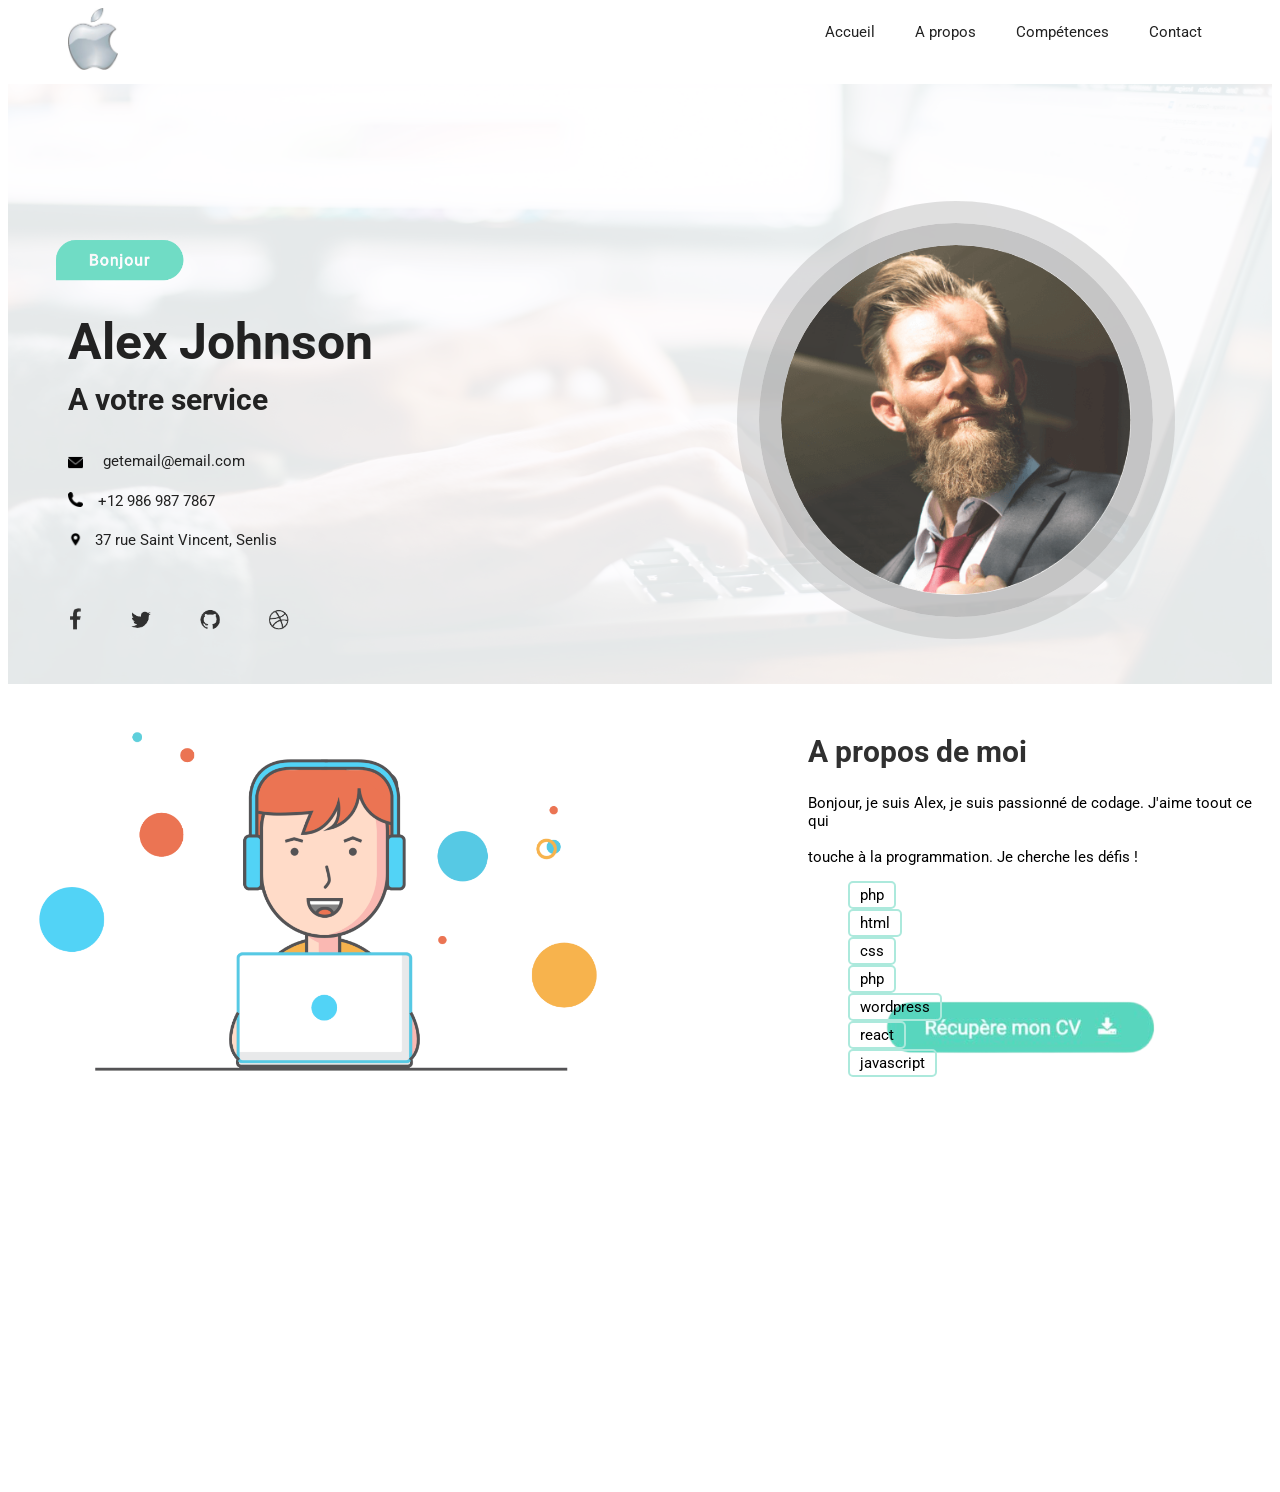
<file: index.html>
<!DOCTYPE html>
<html>
<head>
	<meta charset="utf-8">
	<meta name="viewport" content="width=device-width, initial-scale=1">
	<link href="https://fonts.googleapis.com/css2?family=Roboto&display=swap" rel="stylesheet">
	<link rel="stylesheet" type="text/css" href="style.css">

	<title></title>

</head>
<body>
	<header>
	
		<img class="logo" src="img/logo-apple.jpg">
		<nav>
			<ul>
				<li><a href="#accueil">Accueil</a></li>
				<li><a href="#apropos">A propos</a></li>
				<li><a href="#competences">Compétences </a></li>
				<li><a href="#contact"> Contact </a></li>
			</ul>
		</nav>
	</header>

	<section id="accueil">
		  <div class="ordi">
           		<img src="img/glenn-carstens-peters-npxXWgQ33ZQ-unsplash.jpg">
          </div>

          <div class="bonjour">
          	<img src="img/btn1.png">
          </div>

          <div class="John">
          	 <h1>Alex Johnson</h1>
             <h2>A votre service</h2>
          </div>

          <p class="email">getemail@email.com</p>
           <img class="lettre" src="img/enveloppe.png">
          <div>
            <img class="telephone" src="img/tel.png">
            <p class="num">+12 986 987 7867</p>
            <p class="adresse">37 rue Saint Vincent, Senlis</p>
       	    <img class="localisation" src="img/localisateur.png">
            <img class="reseaux" src="img/rs1.png">
          </div>

	</section>
	<section class="cotedroit"> 
		<img src="img/hero-2.png">
	</section>
	
	<section id="apropos">
		
		<div class="image">
			<img src="img/ab-img-1.png">
		</div>
		<div class="texte">
			<h2>A propos de moi</h2>
		</div>

		<div class="paragraphe">
			<p>
				Bonjour, je suis Alex, je suis passionné de codage. J'aime toout ce qui
				<br>
				<br>
				touche à la programmation. Je cherche les défis !
			</p>

			<ul class="tek">
				<li class="tech">php</li>
				<li class="tech">html</li>
				<li class="tech">css</li>
				<li class="tech">php</li>
				<li class="tech">wordpress</li>
				<li class="tech">react</li>
				<br>
				<li class="tech">javascript</li>				
			</ul>
		</div>
	</section>

	<section class="cotedroite">
		<img src="img/Capture-removebg-preview.png">
	</section>

</body>
</html>
</file>
<file: style.css>
body{
	font-family: 'Roboto', sans-serif;
	font-size: 15px;
}

h1{
	 color: #222;
    font-size: 50px;
}

#accueil{
    width: 50%;
    height: 600px;
}

/*header*/

.logo{
    position: relative;
    bottom: auto;
    left: 60px;
    width: 50px;
}

header{
    height: 85px;
}

header nav{
    float: right;
    margin-right: 30px;
}

header nav ul li{
    display: flex;
    justify-content: space-between;
    float: left;
    margin-right: 40px;
}

header nav ul li a:hover{
    border-bottom: solid 2px #222;
    padding-bottom: 10px;
}

header nav ul li a{
    text-decoration: none;
    color: #222;
}

ul{
    list-style: none;
}

/* JHON */

.ordi img{
     position: relative;
    background-size: cover;
    opacity: 0.1;
    width: 200%;
    height: 600px;
    bottom: 9px;
}

.bonjour img{
    height: 60px;
    position: relative;
    bottom: 470px;
    margin-left: 40px;

}

.John h1{
    color: #222;
    font-size: 50px;
    position: relative;
    bottom: 490px;
    margin-left: 60px;
}

.John h2{
    color: #222;
    font-size: 30px;
    position: relative;
    bottom: 520px;
    margin-left: 60px;
}


.email{
    color: #222;
    position: relative;
    bottom: 510px;
    margin-left: 95px;
}

.lettre{
    height: 15px;
    position: relative;
    bottom: 540px;
    margin-left: 60px;
}

.telephone{
    background-image: none;
    position: relative;
    bottom: 522px;
    margin-left: 60px;
    height: 15px;
}

.num{
    color: #222;
    position: relative;
    bottom: 556px;
    margin-left: 90px;
}

.adresse{
    color: #222;
    position: relative;
    bottom: 550px;
    margin-left: 87px;
}

.localisation{
    height: 15px;
    position: relative;
    bottom: 617px;
    margin-left: 60px;
}

.reseaux{
    height: 50px;
    position: relative;
    bottom: 520px;
    margin-left: -30px;
}

.cotedroit{
    float: right;
    margin-top: -500px;
    width: 50%;
}

.cotedroit img{
    position: relative;
    bottom: 40px;
    width: 350px;
    display: block;
    margin-left: auto;
    margin-right: auto;
    margin-top: 70px;
    border: rgb(167, 167, 167, 0.80) 22px solid;
    border-radius: 50%;
    opacity: 0.8;
    outline: 22px solid rgb(179, 179, 179, 0.50);
}

/*NOURDYNE*/

.image img{
    width: 50%;
}

.texte h2{
    color: #303030;
    position: relative;
    bottom: 400px;
    margin-left: 800px;
    font-size: 30px;
}

.paragraphe p{
    margin-left: 800px;
    bottom: 400px;
    position: relative;
}

.tech{
    display: inline-block;
    width: fit-content;
    border: 2px solid rgb(172, 233, 220);
    padding: 3px;
    padding-left: 10px;
    padding-right: 10px;
    border-top-left-radius: 5px;
    border-top-right-radius: 5px;
    border-bottom-right-radius: 5px;
    border-bottom-left-radius: 5px;
    position: relative;
    bottom: 400px;
    margin-left: 800px;
}

.dld img{
    margin-left: 1100px;
    width: 300px;
    margin-bottom: 150px;
}

.cotedroite{
    float: right;
    margin-top: -500px;
}

.cotedroite img{
    width: 300px;
    margin-right: 100px;
}
</file>
